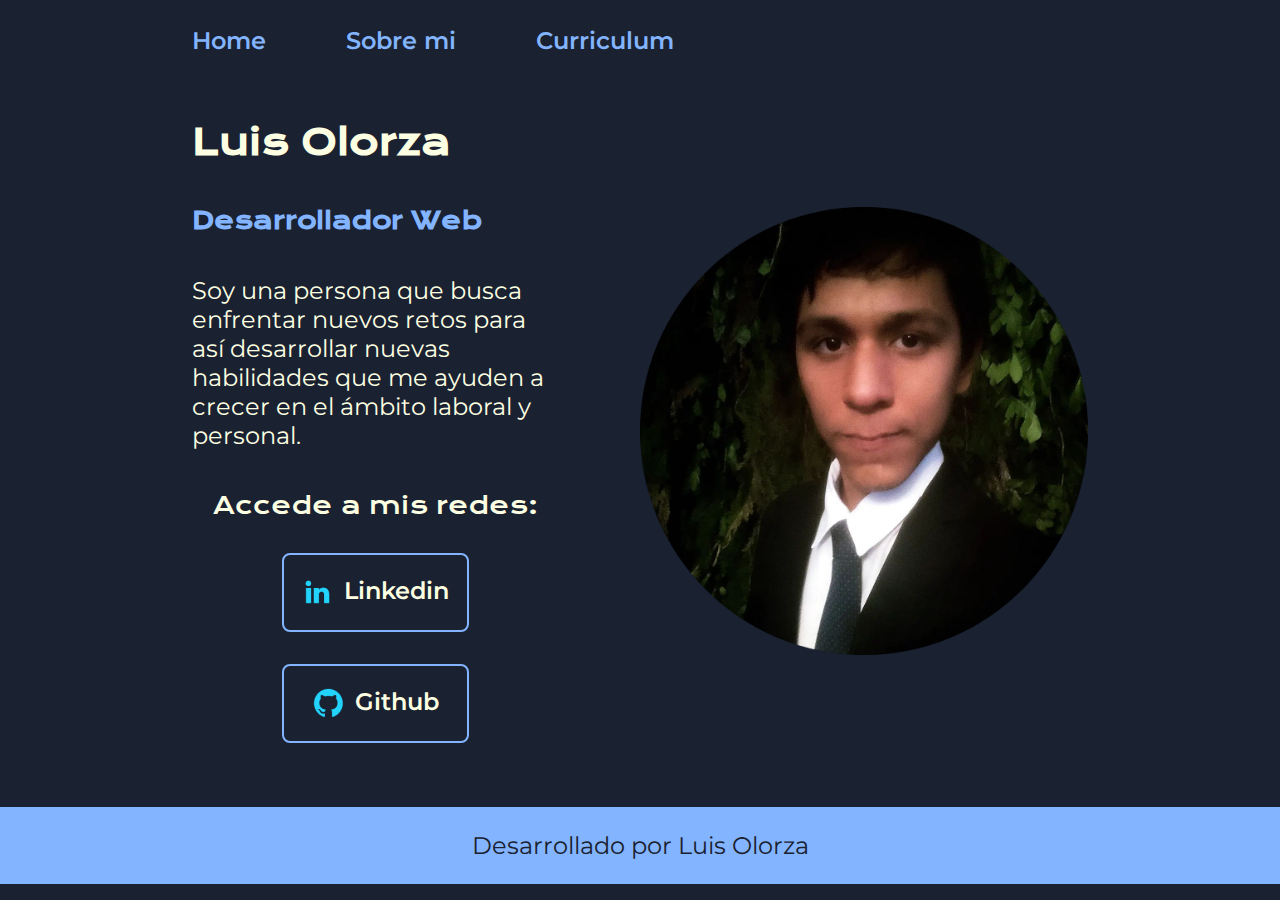
<file: index.html>
<!DOCTYPE html>
<html lang="es-mx">
<head>
    <meta charset="UTF-8">
    <meta name="viewport" content="width=device-width, initial-scale=1.0">
    <title>Portafolio De Luis</title>
    <link rel="stylesheet" href="./styles/style.css">
</head>
<body>
    <header class="header">
        <nav class="header__menu">
            <a class="header__menu__link" href="index.html">Home</a>
            <a class="header__menu__link" href="about.html">Sobre mi</a>
            <a class="header__menu__link" href="curriculum.html">Curriculum</a>
        </nav>
    </header>
    <main class="presentacion">
        <section class="presentacion__contenido">
            <h1 class="presentacion__contenido__titulo">Luis Olorza
            </h1>
            <h2 class="presentacion__contenido__titulo2">
                <strong class="titulo-destaque">Desarrollador Web</strong>
            </h2>

            <p class="presentacion__contenido__texto">Soy una persona que busca enfrentar nuevos retos para así
                desarrollar nuevas habilidades que me ayuden a crecer en el ámbito laboral y personal.
            </p>
            <div class="presentacion__enlaces">
                <h2 class="presentacion__enlaces__subtitulo">Accede a mis redes:</h2>
                <a class="presentacion__enlaces__link" href="https://www.linkedin.com/in/luis-olorza/">
                    <img src="./assets/linkedin.png" alt="logo de linkedin">
                    Linkedin</a>
                <a class="presentacion__enlaces__link" href="https://github.com/luis-olorza">
                    <img src="./assets/github.png" alt="logo de github">
                    Github</a>
            </div>
        </section>

        <img class="presentacion__imagen" src="./assets/foto.png" alt="Imagen de Ana Garcia trabajando">

    </main>
    <footer class="footer">
        <p>Desarrollado por Luis Olorza</p>
    </footer>
</body>
</html>
 
<!-- Comentario chido -->
</file>
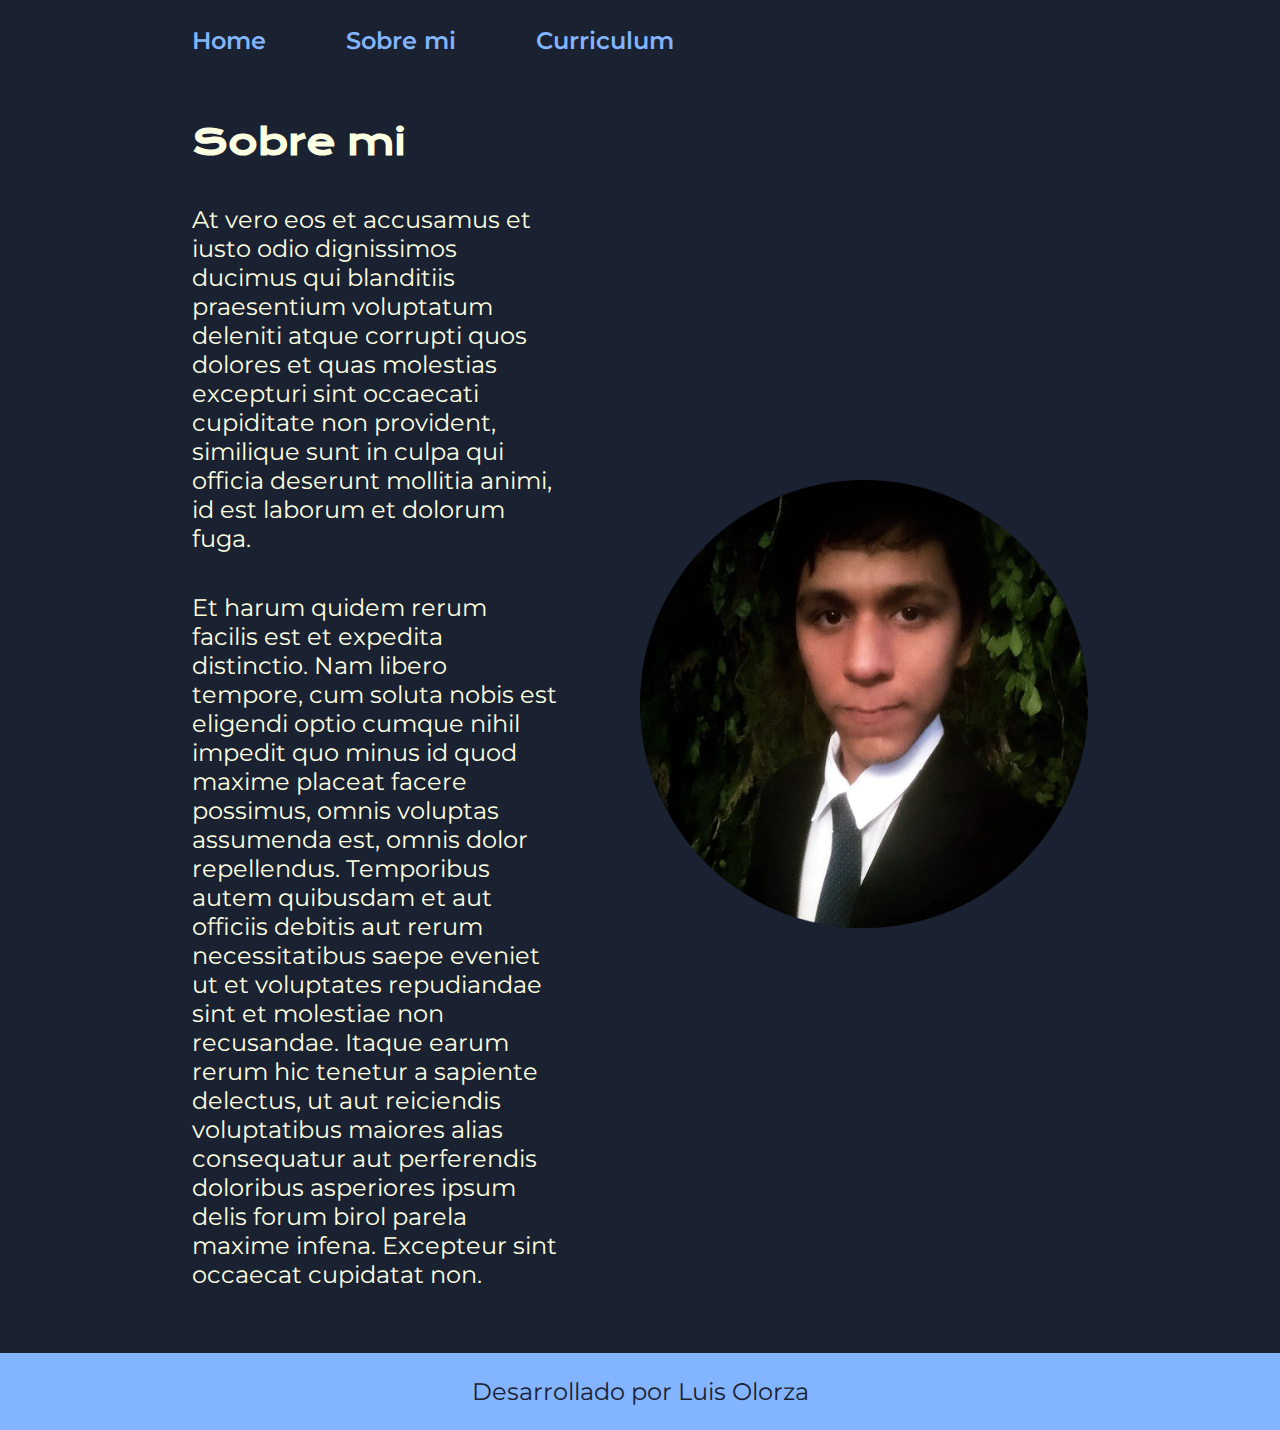
<file: about.html>
<!DOCTYPE html>
<html lang="es-mx">
<head>
    <meta charset="UTF-8">
    <meta name="viewport" content="width=device-width, initial-scale=1.0">
    <title>Sobre mi</title>
    <link rel="stylesheet" href="./styles/style.css">
</head>
<body>
    <header class="header">
        <nav class="header__menu">
            <a class="header__menu__link" href="index.html">Home</a>
            <a class="header__menu__link" href="about.html">Sobre mi</a>
            <a class="header__menu__link" href="curriculum.html">Curriculum</a>
        </nav>
    </header>
    <main class="presentacion">

        <section class="presentacion__contenido">
            <h1 class="presentacion__contenido__titulo">Sobre mi</h1>
            <p class="presentacion__contenido__texto">At vero eos et accusamus et iusto odio dignissimos ducimus qui blanditiis praesentium voluptatum deleniti atque corrupti quos dolores et quas molestias excepturi sint occaecati cupiditate non provident, similique sunt in culpa qui officia deserunt mollitia animi, id est laborum et dolorum fuga.</p>
            <p class="presentacion__contenido__texto">Et harum quidem rerum facilis est et expedita distinctio. Nam libero tempore, cum soluta nobis est eligendi optio cumque nihil impedit quo minus id quod maxime placeat facere possimus, omnis voluptas assumenda est, omnis dolor repellendus. Temporibus autem quibusdam et aut officiis debitis aut rerum necessitatibus saepe eveniet ut et voluptates repudiandae sint et molestiae non recusandae. Itaque earum rerum hic tenetur a sapiente delectus, ut aut reiciendis voluptatibus maiores alias consequatur aut perferendis doloribus asperiores ipsum delis forum birol parela maxime infena. Excepteur sint occaecat cupidatat non.</p>
        </section>
        
        <img class="presentacion__imagen" src="./assets/foto.png" alt="Imagen de Ana Garcia trabajando">

    </main>
    <footer class="footer">
        <p>Desarrollado por Luis Olorza</p>
    </footer>
</body>
</html>
</file>
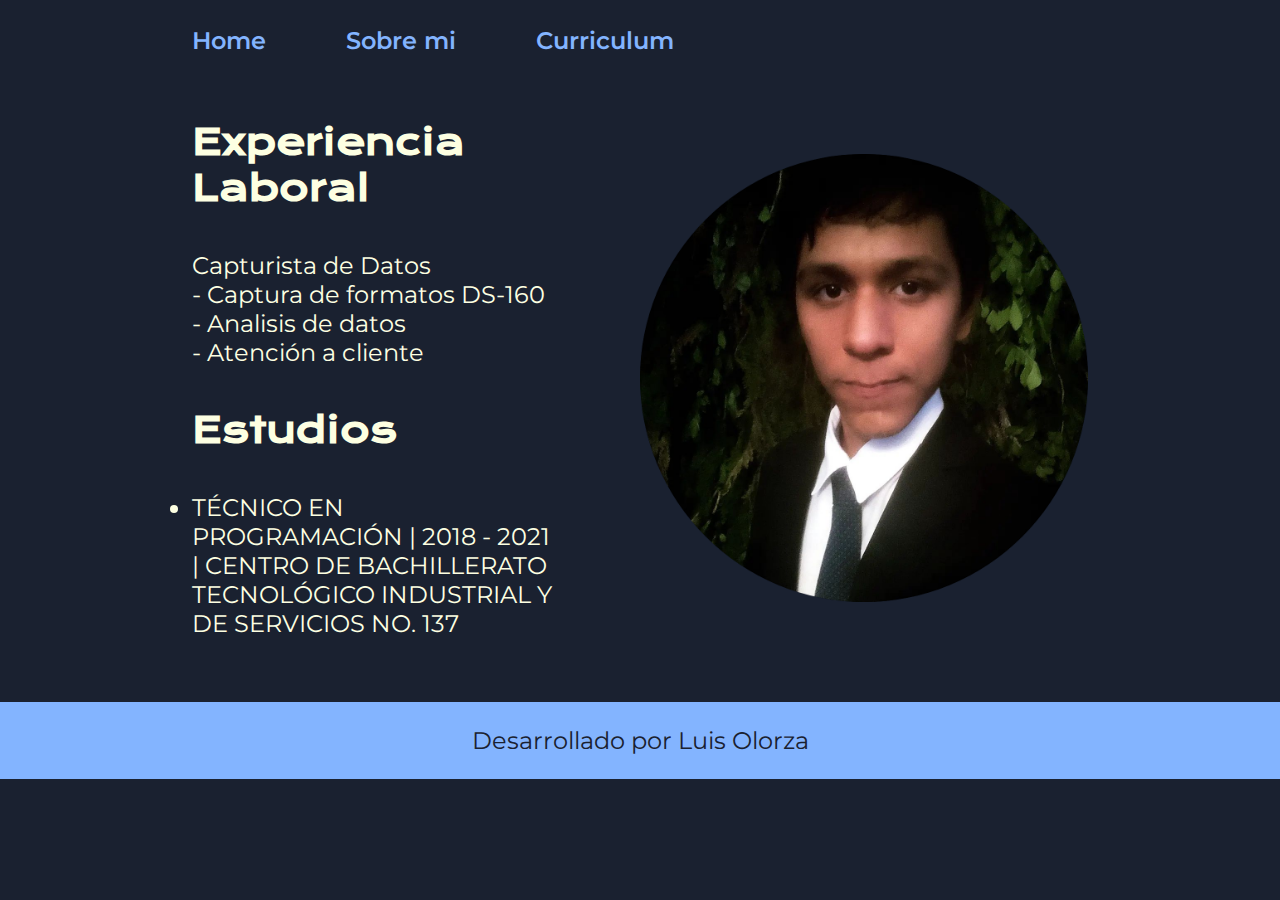
<file: curriculum.html>
<!DOCTYPE html>
<html lang="es-mx">
<head>
    <meta charset="UTF-8">
    <meta name="viewport" content="width=device-width, initial-scale=1.0">
    <title>Curriculum</title>
    <link rel="stylesheet" href="./styles/style.css">
</head>
<body>
    <header class="header">
        <nav class="header__menu">
            <a class="header__menu__link" href="index.html">Home</a>
            <a class="header__menu__link" href="about.html">Sobre mi</a>
            <a class="header__menu__link" href="curriculum.html">Curriculum</a>
        </nav>
    </header>
    <main class="presentacion">
        <section class="presentacion__contenido">
            <h1 class="presentacion__contenido__titulo">Experiencia Laboral</h1>
            <div class="presentacion__contenido__texto">
                <dl>
                    <dt>Capturista de Datos</dt>
                    <dd>- Captura de formatos DS-160</dd>
                    <dd>- Analisis de datos</dd>
                    <dd>- Atención a cliente</dd>
                  </dl>
                  
            </div>

            <h2 class="presentacion__contenido__titulo">Estudios</h2>
            <div class="presentacion__contenido__texto">
                <ul>
                    <li>TÉCNICO EN PROGRAMACIÓN | 2018 - 2021 |
                        CENTRO DE BACHILLERATO TECNOLÓGICO INDUSTRIAL Y DE SERVICIOS NO. 137
                    </li>
                </ul>
            </div>

        </section>

        <img class="presentacion__imagen" src="./assets/foto.png" alt="Imagen de Ana Garcia trabajando">

    </main>
    <footer class="footer">
        <p>Desarrollado por Luis Olorza</p>
    </footer>
</body>
</html>
</file>
<file: styles/style.css>
@import url('https://fonts.googleapis.com/css2?family=Krona+One&family=Montserrat:wght@400;600&display=swap');


:root{
    --color-primario: #1A2130;
    --color-secundario: #FDFFE2;
    --color-terciario: #83B4FF;
    --color-hover: #5A72A0;
    /*MANTENER PRESIONADO CTRL+D PARA CAMBIAR TODOS LOS DATOS IGUALES*/

    --fuente-montserrat: "Montserrat", sans-serif;
    --fuente-krona: "Krona One", sans-serif;
}

*{
    padding: 0;
    margin: 0;
}

body{
    background-color: var(--color-primario);
    color: var(--color-secundario);
    box-sizing: border-box;
}

.header{
    padding: 2% 0% 0% 15%;
}


.header__menu{
    display: flex;
    gap: 80px;
}


.header__menu__link{
    font-family: var(--fuente-montserrat);
    font-size: 1.5rem;
    font-weight: 600;
    color: var(--color-terciario);
    text-decoration: none;
}


.presentacion{
    padding: 5% 15%;
    display: flex;
    justify-content: space-between;
    align-items: center;
    gap: 82px
}

.presentacion__contenido{
    width: 50%;
    display: flex;
    flex-direction: column;
    gap: 40px;
}

.presentacion__contenido__titulo{
    font-size: 2.25rem;
    font-family: var(--fuente-krona)
}

.presentacion__contenido__titulo2{
    font-size: 1.5rem;
    font-family: var(--fuente-krona)
}

.titulo-destaque{
    color: var(--color-terciario);
}

.presentacion__contenido__texto{
    font-family: var(--fuente-montserrat);
    font-size: 1.5rem;
}

.presentacion__enlaces{
    display: flex;
    justify-content: space-between;
    flex-direction: column;
    align-items: center;
    gap: 32px;
}

.presentacion__enlaces__subtitulo{
    font-family: var(--fuente-krona);
    font-size: 1.5rem;
    font-weight: 400;
}

.presentacion__enlaces__link{
    width: 50%;
    text-align: center;
    padding: 21.5px 0;
    border-radius: 8px;
    font-family: var(--fuente-montserrat);
    font-size: 1.5rem;
    font-weight: 600;
    text-decoration: none;
    color: var(--color-secundario);
    border: 2px solid var(--color-terciario);
    display: flex;
    justify-content: center;
    gap: 10px;
}

.presentacion__enlaces__link:hover{
    background-color: var(--color-hover);
}

.presentacion__imagen{
    height: 50%;
    width: 50%;
}

.footer{
    background-color: var(--color-terciario);
    padding: 24px;
    color: var(--color-primario);
    text-align: center;
    font-family: var(--fuente-montserrat);
    font-size: 1.5rem;
    font-weight: 400;
}

@media(max-width: 1200px){

    .header{
        padding: 10%;
    }

    .header__menu{
        justify-content: center;
    }

    .presentacion{
        flex-direction: column-reverse;
        padding: 5%;
    }

    .presentacion__contenido{
        width: auto;
    }
}
</file>
